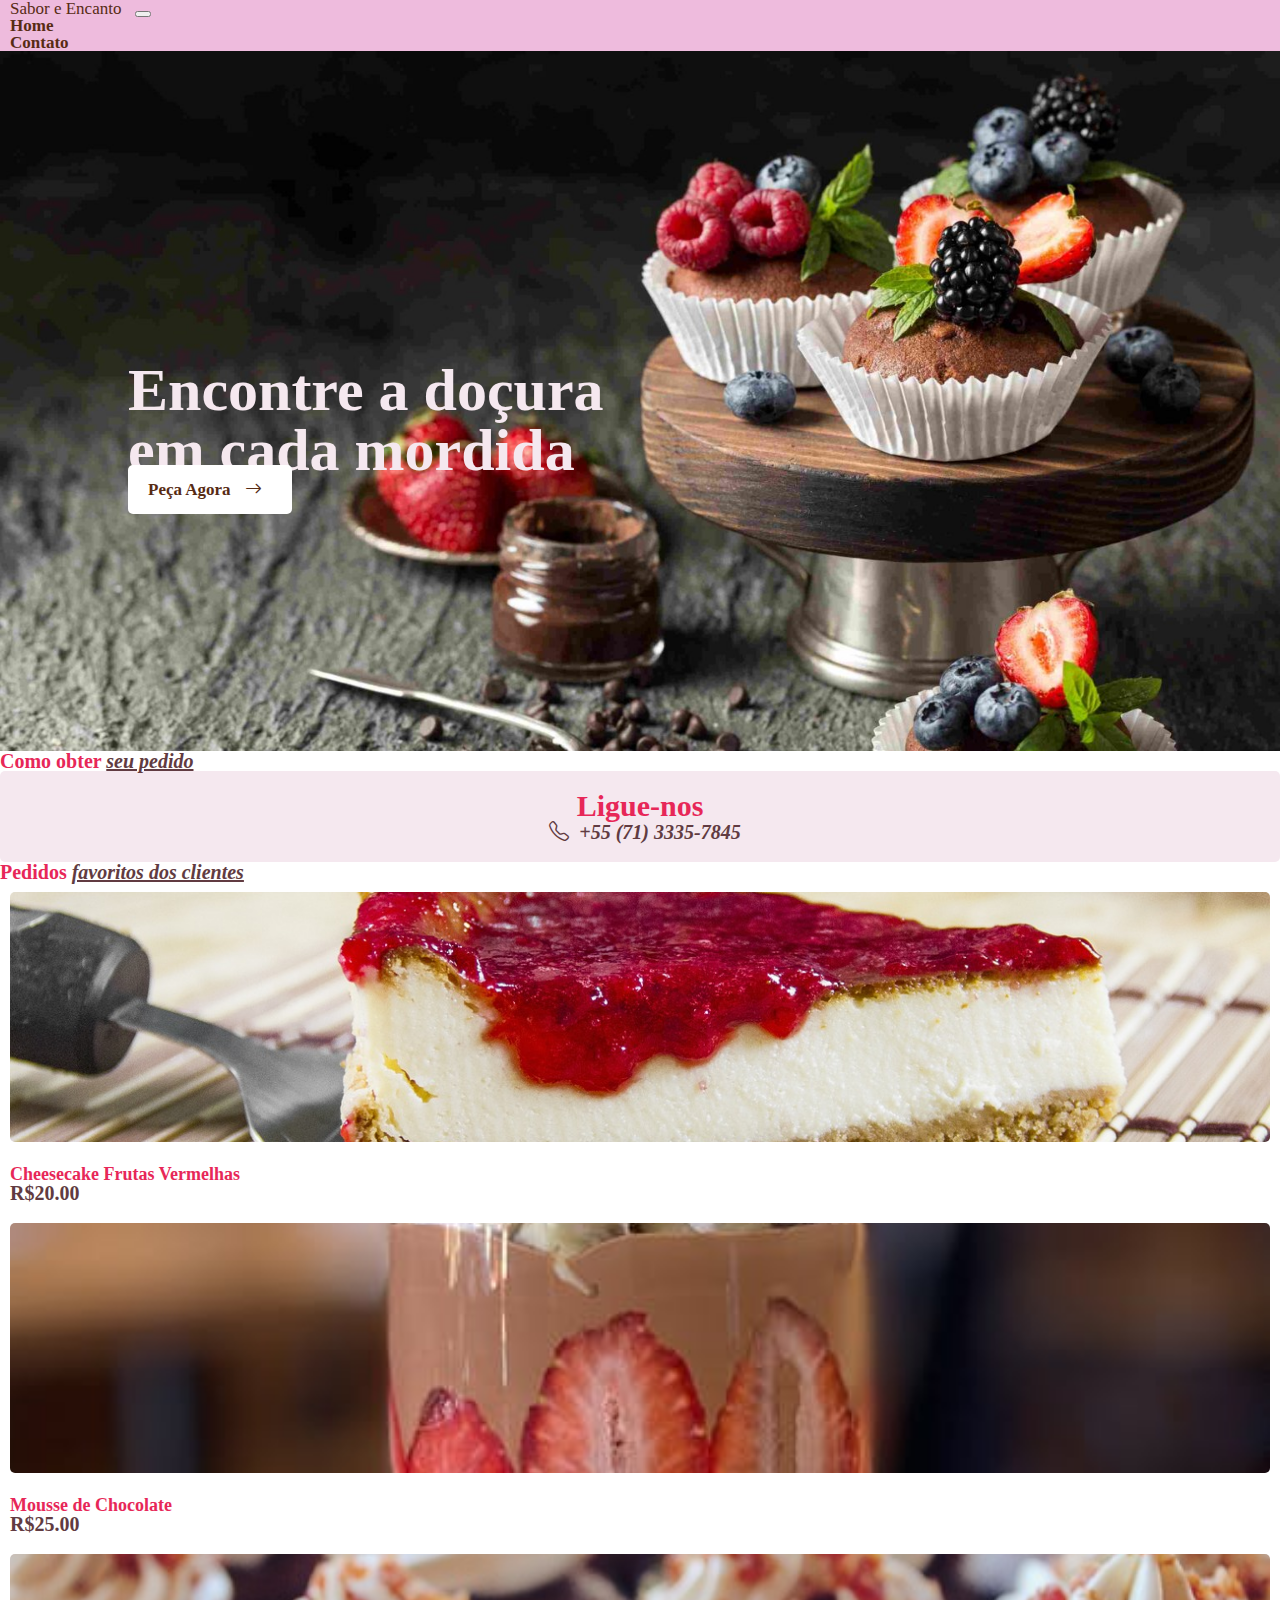
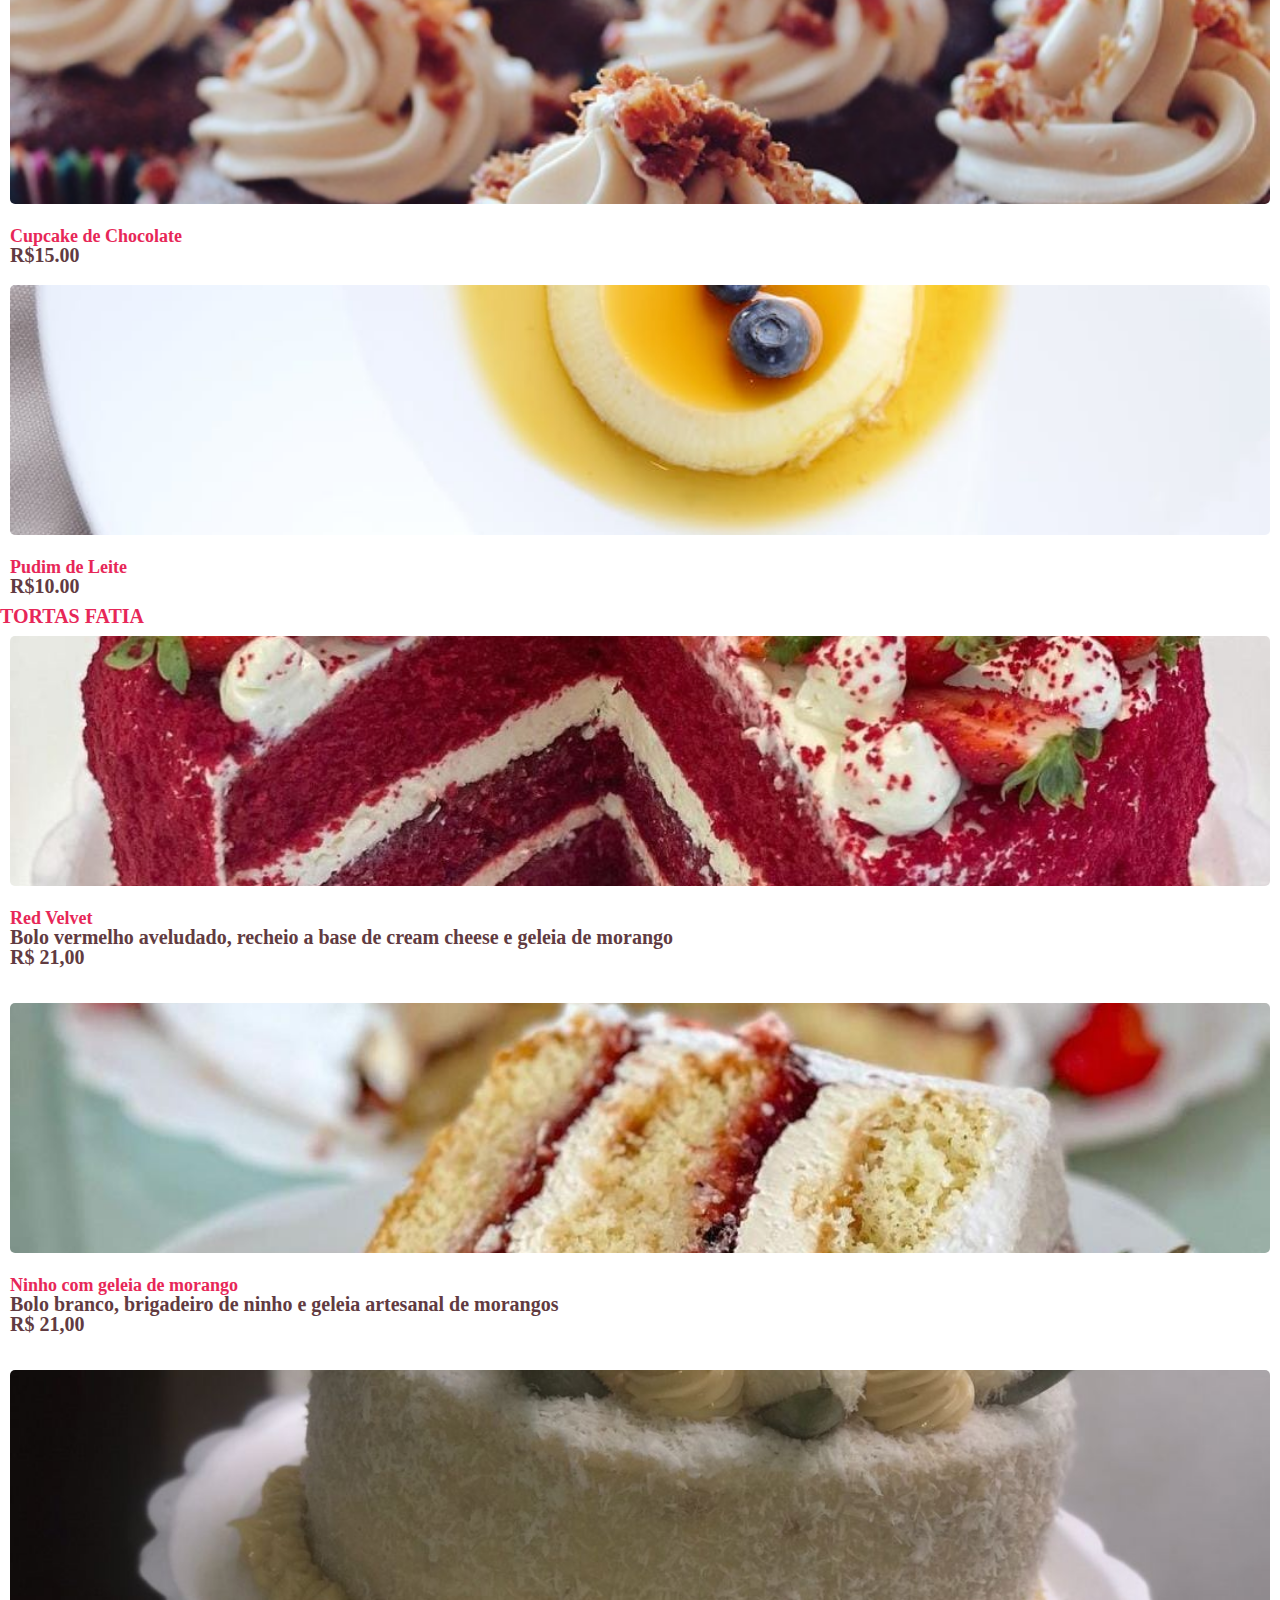
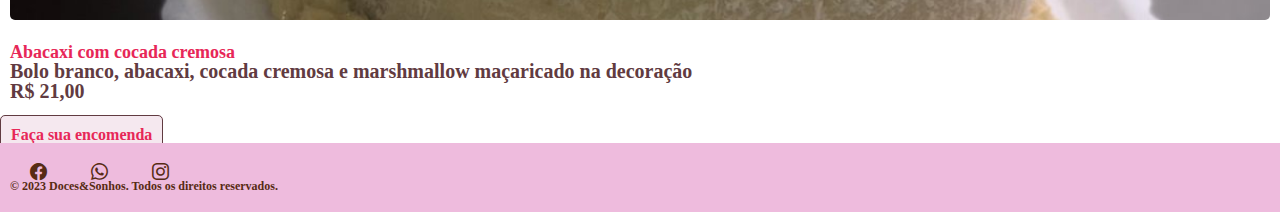
<file: index.html>
<!DOCTYPE html>
<html lang="pt-br">
	<head>
		<meta charset="UTF-8">
		<meta name="viewport" content="width=device-width, initial-scale=1.0">
		<title>Doces&Sonhos</title>
		<link href="https://fonts.googleapis.com/css?family=Open+Sans:300,300i,400,400i,700,700i&display=swap" rel="stylesheet">
			<link rel="stylesheet" href="css/reset.css">
			<link rel="stylesheet" href="css/style.css">
			<!-- CSS only -->
			<link href="https://cdn.jsdelivr.net/npm/bootstrap@5.3.0-alpha3/dist/css/bootstrap.min.css" rel="stylesheet" integrity="sha384-KK94CHFLLe+nY2dmCWGMq91rCGa5gtU4mk92HdvYe+M/SXH301p5ILy+dN9+nJOZ" crossorigin="anonymous">
	
			<!-- Icon -->
			<link rel="stylesheet" href="https://cdn.jsdelivr.net/npm/bootstrap-icons@1.10.5/font/bootstrap-icons.css">
	</head>
	<body>
		
		<!-- NAVEGACAO -->
		<nav class="navbar navbar-expand-lg navbar-light" style="background-color: #EBD;">
			<div class="container-fluid">
			  <a class="navbar-brand" href="#" style="color: #572B14">Sabor e Encanto</a>
			  <button class="navbar-toggler" type="button" data-bs-toggle="collapse" data-bs-target="#navbarNav" aria-controls="navbarNav" aria-expanded="false" aria-label="Toggle navigation">
				<span class="navbar-toggler-icon"></span>
			  </button>
			  <div class="collapse navbar-collapse" id="navbarNav">
				<ul class="navbar-nav ms-auto">
				  <li class="nav-item">
					<a class="nav-link" href="index.html" class="active-link">Home</a>
				  </li>
				  <li class="nav-item">
					<a class="nav-link" href="contato.html">Contato</a>
				  </li>
				</ul>
			  </div>
			</div>
		</nav>

		<!-- PRINCIPAL -->
		<div class="banner">
			<div class="content">
			  <h1 class="mb-5">Encontre a doçura <br/> em cada mordida</h1>
			  <a href="contato.html">Peça Agora <i class="bi bi-arrow-right"></i></a>
			</div>
		  </div>
		  
		  <!--  -->
		  <div class="container mt-5 mb-5">
			<h1 class="text-center" style="color: #E72758;">Como obter <span class="highlight">seu pedido</span></h1>
			<div class="row mt-5 justify-content-center">
				<div class="col-lg-4 mt-2">
					<div class="stepBox">
						<span>Ligue-nos</span>
						<p><i class="bi bi-telephone"></i>+55 (71) 3335-7845</p>
					</div>
				</div>
			</div>
			
		  </div>
		  
		  <!-- PEDIDOS FAVORITOS -->
		  <div class="container mt-4 mb-4">
			<h1 class="text-center" style="color: #E72758;">Pedidos <span class="highlight">favoritos dos clientes</span></h1>
			<div class="row">
			  <div class="col-lg-3 mt-3">
				<div class="foodbox">
				  <img src="img/cheesecake.jpg" />
				  <h1>Cheesecake Frutas Vermelhas</h1>
				  <p>R$20.00</p>
				</div>
			  </div>
			  <div class="col-lg-3 mt-3">
				<div class="foodbox">
				  <img src="img/Mousse-de-Chocolate.jpeg" />
				  <h1>Mousse de Chocolate</h1>
				  <p>R$25.00</p>
				</div>
			  </div>
			  <div class="col-lg-3 mt-3">
				<div class="foodbox">
				  <img src="img/Cupcake.jpg" />
				  <h1>Cupcake de Chocolate</h1>
				  <p>R$15.00</p>
				</div>
			  </div>
			  <div class="col-lg-3 mt-3">
				<div class="foodbox">
				  <img src="img/Pudim-de-Leite.jpeg" />
				  <h1>Pudim de Leite</h1>
				  <p>R$10.00</p>
				</div>
			  </div>
			</div>
			
		  </div>
		<!-- MENU -->
		<div class="container mt-5 mb-5">
			<div class="row">
				<h1 class="text-center" style="color: #E72758;">TORTAS FATIA</h1>
			  <!-- Início -->
			  <div class="col-lg-4" ng-repeat="let fd of foodData">
				<div class="foodbox mt-3 mb-3">
				  <img src="img/bolos/Bolo-vermelho.gif">
				  <h1>Red Velvet</h1>
				  <p>Bolo vermelho aveludado, recheio a base de cream cheese e geleia de morango</p>
				  <p>R$ 21,00</p>
				  <br>
				</div>
			  </div>
			  <div class="col-lg-4" ng-repeat="let fd of foodData">
				<div class="foodbox mt-3 mb-3">
				  <img src="img/bolos/Bolo-branco.gif">
				  <h1>Ninho com geleia de morango</h1>
				  <p>Bolo branco, brigadeiro de ninho e geleia artesanal de morangos</p>
				  <p>R$ 21,00</p>
				  <br>
				</div>
			  </div>
			  <div class="col-lg-4" ng-repeat="let fd of foodData">
				<div class="foodbox mt-3 mb-3">
				  <img src="img/bolos/bolo-abacaxi.gif">
				  <h1>Abacaxi com cocada cremosa</h1>
				  <p>Bolo branco, abacaxi, cocada cremosa e marshmallow maçaricado na decoração </p>
				  <p>R$ 21,00</p>
				  <br>
				  
				</div>
			  </div>
			  <a class="buybtn" href="contato.html">Faça sua encomenda</a>
			</div>
		</div>
		
		<!-- FOOTER -->
		<div class="container-fluid footer mt-5">
			<div class="row justify-content-center text-center">
				<!-- socialmedia -->
				<div class="col-lg-2 col-12 mt-3 mb-3 mx-auto">
				  <a href="#" target="_blank"><i class="bi bi-facebook"></i></a>
				  <a href="#" target="_blank"><i class="bi bi-whatsapp"></i></a>
				  <a href="#" target="_blank"><i class="bi bi-instagram"></i></a>
				</div>
			</div>
			<div class="row mt-2">
				<div class="col-12 text-center">
				  <p>&copy; 2023 Doces&Sonhos. Todos os direitos reservados.</p>
				</div>
		  	</div>
		</div>
		  
		  


		<!-- JavaScript-->
		<script src="https://cdn.jsdelivr.net/npm/bootstrap@5.3.0-alpha3/dist/js/bootstrap.bundle.min.js" integrity="sha384-ENjdO4Dr2bkBIFxQpeoTz1HIcje39Wm4jDKdf19U8gI4ddQ3GYNS7NTKfAdVQSZe" crossorigin="anonymous"></script>
		  
	</body>
</html>
</file>
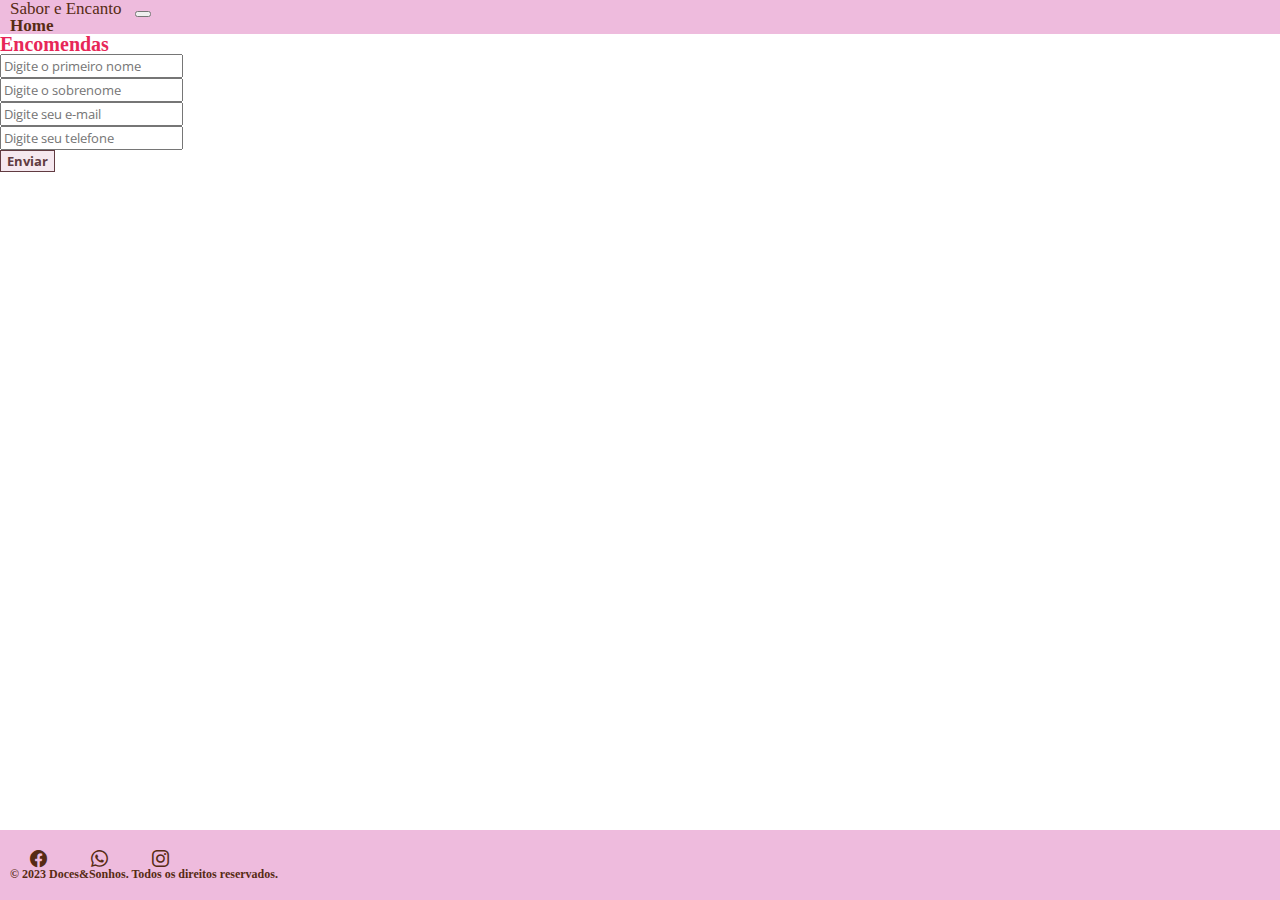
<file: contato.html>
<!DOCTYPE html>
<html lang="pt-br">
    <head>
        <meta charset="UTF-8">
        <meta name="viewport" content="width=device-width, initial-scale=1.0">
        <title>Doces&Sonhos</title>
        <link href="https://fonts.googleapis.com/css?family=Open+Sans:300,300i,400,400i,700,700i&display=swap" rel="stylesheet">
            <link rel="stylesheet" href="css/reset.css">
            <link rel="stylesheet" href="css/style.css">
            <!-- CSS only -->
            <link href="https://cdn.jsdelivr.net/npm/bootstrap@5.3.0-alpha3/dist/css/bootstrap.min.css" rel="stylesheet" integrity="sha384-KK94CHFLLe+nY2dmCWGMq91rCGa5gtU4mk92HdvYe+M/SXH301p5ILy+dN9+nJOZ" crossorigin="anonymous">
    
            <!-- Icon -->
            <link rel="stylesheet" href="https://cdn.jsdelivr.net/npm/bootstrap-icons@1.10.5/font/bootstrap-icons.css">
    </head>
    <body>
    <!-- NAVEGACAO -->
	<nav class="navbar navbar-expand-lg navbar-light" style="background-color: #EBD;">
		<div class="container-fluid">
			<a class="navbar-brand" href="#" style="color: #572B14">Sabor e Encanto</a>
			  <button class="navbar-toggler" type="button" data-bs-toggle="collapse" data-bs-target="#navbarNav" aria-controls="navbarNav" aria-expanded="false" aria-label="Toggle navigation">
				<span class="navbar-toggler-icon"></span>
			  </button>
			  <div class="collapse navbar-collapse" id="navbarNav">
				<ul class="navbar-nav ms-auto">
				  <li class="nav-item">
					<a class="nav-link" href="index.html" class="active-link">Home</a>
				  </li>
				</ul>
			</div>
		</div>
	</nav>
    <div class="container mt-5 mb-5 d-flex justify-content-center">
        <div class="col-lg-8">
            <h1 class="contato-titulo">Encomendas</h1>
            <form>
                <div class="row">
                    <div class="col-lg-6 mt-2 mb-2">
                        <input type="text" class="form-control" placeholder="Digite o primeiro nome">
                    </div>
                    <div class="col-lg-6 mt-2 mb-2">
                        <input type="text" class="form-control" placeholder="Digite o sobrenome">
                    </div>
                    <div class="col-lg-12 mt-2 mb-2">
                        <input type="text" class="form-control" placeholder="Digite seu e-mail">
                    </div>
                    <div class="col-lg-12 mt-2 mb-2">
                        <input type="text" class="form-control" placeholder="Digite seu telefone">
                    </div>
                    <div class="col-lg-12">
                        <button class="btn btn-md">Enviar</button>
                    </div>
                </div>
            </form>
        </div>
    </div>
    

    <!-- FOOTER -->
		<div class="container-fluid footer mt-5">
			<div class="row justify-content-center text-center">
				<!-- socialmedia -->
				<div class="col-lg-2 col-12 mt-3 mb-3 mx-auto">
				  <a href="#" target="_blank"><i class="bi bi-facebook"></i></a>
				  <a href="#" target="_blank"><i class="bi bi-whatsapp"></i></a>
				  <a href="#" target="_blank"><i class="bi bi-instagram"></i></a>
				</div>
			  </div>
			<div class="row">
				<div class="col-12 text-center">
				  <p>&copy; 2023 Doces&Sonhos. Todos os direitos reservados.</p>
				</div>
		  	</div>
		</div>
</body>
</html>
</file>
<file: css/style.css>
/* geral */
body {
   
    min-height: 100vh;
    margin: 0;
    padding: 0;
  }
* {
	font-family: 'Open sans', 'sans-serif';
}
.banner {
    background-image: url("../img/banner.jpg");
    background-position: center top;
    background-size: cover;
    background-repeat: no-repeat;
    height: 700px;
}
.content
{
    top: 40%;
    left: 10%;
    position: absolute;
} 
.content h1 
{
    color: #F5E8EF;
    font-size: 60px;
    font-weight: bold;
  
}
.content a 
{
    text-decoration: none;
    background-color: #fff;
    color: #613b41;
    padding: 15px 20px;
    border-radius: 5px;
    font-weight: bold;
}

.content a:hover 
{
    background-color: #777474;
    color: #fff;
}

.stepBox 
{
    background-color: #F5E8EF;
    padding: 20px 20px;
    border-radius: 5px;
    text-align: center;
}
.stepBox span
{
    font-size: 30px;
    font-weight: bold;
    color: #E72758;
}
.stepBox p 
{
    font-size: 20px;
    font-style: italic;
    color: #613b41;
	font-weight: bold;
}
.highlight
{
    color: #613B41;
    font-weight: bold;
    font-style: italic;
    text-decoration: underline;
}

.foodbox 
{
    padding: 10px 5px;
} 
.foodbox img
{
    width: 100%;
    height: 250px;
    object-fit: cover;
    border-radius: 5px;
}
.foodbox h1 
{
    font-size: 20px;
    margin-top: 20px;
    font-weight: bold;
    color: #E72758;
}
.foodbox p {
    color: #613B41 !important;
    font-weight: bold;
	font-size: 20px;
}
.viewmorebtn
{
    text-decoration: none;
    background-color:#F5E8EF;
    color: #E72758;
    padding: 10px 10px;
    border-radius: 5px;
    font-size: 18px;
    font-weight: bold;
    border: 1px solid #613b41;
    
}

@media screen and (max-width:600px)
{
    .banner
{
    height: 700px;
}
}
/* NAVEGAÇÃO */
.navbar-light .navbar-nav .nav-link
{
    color: #572B14;
    font-weight: bold;
}
.navbar-light .navbar-nav .nav-link.active-link
{
    
    text-decoration: underline;
}

/* MENU */
.foodbox 
{
    padding: 10px 10px;
} 
.foodbox img
{
    width: 100%;
    height: 250px;
    object-fit: cover;
    border-radius: 5px;
}
.foodbox h1 
{
    font-size: 18px;
    margin-top: 20px;
    font-weight: bold;
    color: #E72758;
}
.foodbox p {
    color: #613b41;
}
.buybtn
{

    color: #E72758 !important;
    background-color: #F5E8EF;
    padding: 10px 10px;
    text-decoration: none;
    font-size: 16px;
	font-weight: bold;
    border-radius: 5px;
    cursor: pointer;
    border: 1px solid #613b41;
	width: 20% !important;
}
@media screen and (max-width:600px) {
    form 
    {
        width: 100%;
    }
}
/* CONTATO */
.contato-titulo {
    color: #E72758;
}
.btn {
    background-color: #F5E8EF !important;
    color: #613b41 !important;
    font-weight: bold !important;
    border: 1px solid #613b41 !important;
}

/* FOOTER */
.footer
{
    overflow: hidden;
    position: sticky;
    top: 100%;
    background-color:#EBD;
    padding: 20px 10px;
}

h1 
{
    font-weight: bold;
    color: #572B14;
    font-size: 20px;
}
p 
{
    color: #572B14;
    font-size: 12px;
	font-weight: 700;
}
a 
{
    color: #572B14 !important;
    text-decoration: none !important;
    padding: 0px 10px;
    font-size: 17px;
}
i 
{
    padding: 0px 10px;
}
</file>
